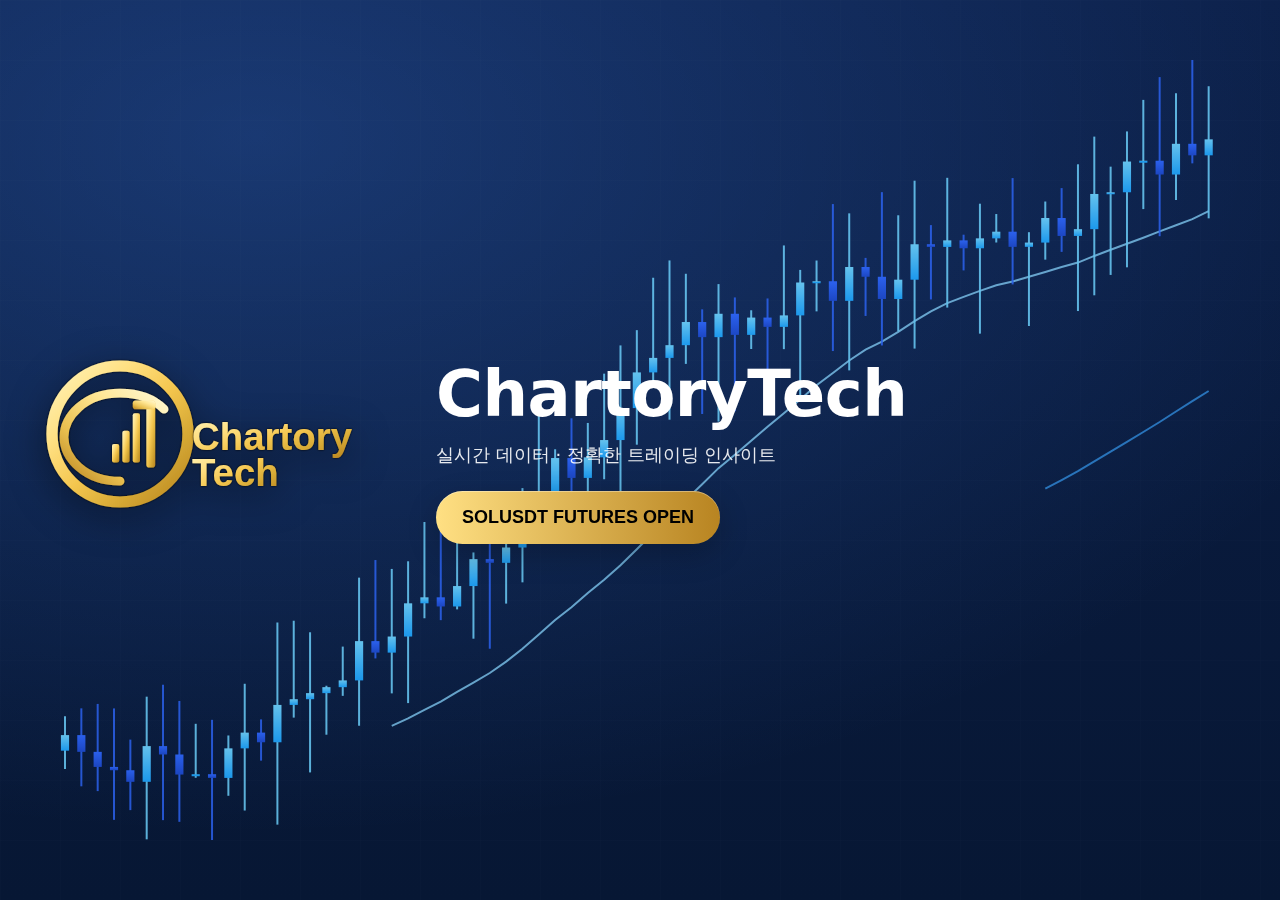
<file: index.html>
<!doctype html>
<html lang="ko">
<head>
  <meta charset="utf-8" />
  <meta name="viewport" content="width=device-width, initial-scale=1" />
  <title>ChartoryTech</title>
  <meta name="description" content="ChartoryTech - 실시간 데이터 기반 트레이딩 차트 플랫폼" />
  <style>
    :root {
      --bg1: #0b1e46; --bg2: #071734; --text: #ffffff;
      --gold1: #ffe083; --gold2: #f4c64f; --gold3: #b88421;
      --ma1: rgba(138,215,255,0.8); --ma2: rgba(58,165,255,0.7);
    }
    *{box-sizing:border-box}
    html,body{height:100%;margin:0}
    body{
      background:
        radial-gradient(1200px 700px at 20% 15%, rgba(70,140,255,.25), transparent),
        linear-gradient(180deg,var(--bg1),var(--bg2));
      color:var(--text);
      font-family:'Pretendard','Noto Sans KR',system-ui,Segoe UI,Roboto,Apple SD Gothic Neo,sans-serif;
      overflow:hidden;
    }
    .grid{
      position:fixed;inset:0;pointer-events:none;opacity:.15;
      background-image:
        linear-gradient(rgba(255,255,255,.08) 1px, transparent 1px),
        linear-gradient(90deg, rgba(255,255,255,.08) 1px, transparent 1px);
      background-size:60px 60px;
    }
    .hero{position:relative;min-height:100vh;display:flex;align-items:center;justify-content:center;padding:40px 16px}
    .wrap{position:relative;z-index:2;max-width:1200px;width:100%;display:flex;gap:36px;align-items:center}
    .brand{display:flex;gap:28px;align-items:center}
    .title{font-size:64px;font-weight:800;letter-spacing:-.5px;margin:0}
    .subtitle{margin-top:12px;font-size:18px;color:rgba(255,255,255,.9)}
    .cta{margin-top:24px}
    .btn{
      appearance:none;border:none;cursor:pointer;border-radius:999px;
      padding:16px 26px;font-weight:800;font-size:18px;color:#000;
      background:linear-gradient(90deg,var(--gold1),var(--gold3));
      box-shadow:0 10px 30px rgba(0,0,0,.22), inset 0 1px 0 rgba(255,255,255,.35);
      transition:transform .2s ease, filter .2s ease;
    }
    .btn:hover{transform:translateY(-1px);filter:brightness(1.06)}
    canvas.bg{position:absolute;inset:0;z-index:1;opacity:.9}
    @media (max-width:900px){
      .wrap{flex-direction:column;text-align:center}
      .title{font-size:42px}
    }
    /* 안전 장치: 어떤 환경에서도 로고에 흰 배경이 깔리지 않게 */
    .logo{background:none !important}
    .logo svg{display:block;filter:drop-shadow(0 8px 18px rgba(0,0,0,.5))}
  </style>
</head>
<body>
  <div class="grid"></div>
  <canvas id="bgChart" class="bg" aria-hidden></canvas>

  <section class="hero">
    <div class="wrap">
      <!-- 인라인 SVG 로고 + 워드마크 (완전 투명 배경) -->
      <div class="logo" aria-label="Chartory Tech Logo">
        <svg xmlns="http://www.w3.org/2000/svg" viewBox="0 0 900 520" width="360" role="img" aria-label="Chartory Tech Gold Logo">
          <defs>
            <linearGradient id="gold" x1="0" y1="0" x2="1" y2="1">
              <stop offset="0%"  stop-color="#FFF4BC"/>
              <stop offset="28%" stop-color="#FFE082"/>
              <stop offset="52%" stop-color="#F4C64F"/>
              <stop offset="76%" stop-color="#D4A733"/>
              <stop offset="100%" stop-color="#B88421"/>
            </linearGradient>
            <linearGradient id="goldRev" x1="1" y1="0" x2="0" y2="1">
              <stop offset="0%"  stop-color="#FFF8D2"/>
              <stop offset="35%" stop-color="#FFE693"/>
              <stop offset="70%" stop-color="#E9BF4F"/>
              <stop offset="100%" stop-color="#B88421"/>
            </linearGradient>
            <filter id="softGlow" x="-30%" y="-30%" width="160%" height="160%">
              <feGaussianBlur in="SourceAlpha" stdDeviation="2" result="b"/>
              <feMerge><feMergeNode in="b"/><feMergeNode in="SourceGraphic"/></feMerge>
            </filter>
          </defs>
          <!-- 심볼 -->
          <g filter="url(#softGlow)" transform="translate(20,40)">
            <circle cx="180" cy="180" r="170" fill="none" stroke="url(#gold)" stroke-width="28" stroke-linecap="round"/>
            <path d="M290 118c-24-24-63-40-110-40c-88 0-140 58-140 110s52 110 140 110"
                  fill="none" stroke="url(#goldRev)" stroke-width="22" stroke-linecap="round"/>
            <rect x="160" y="205" width="18" height="46" rx="5" fill="url(#gold)"/>
            <rect x="186" y="172" width="18" height="79" rx="5" fill="url(#gold)"/>
            <rect x="212" y="128" width="18" height="123" rx="5" fill="url(#gold)"/>
            <rect x="246" y="96" width="22" height="168" rx="7" fill="url(#gold)"/>
            <rect x="212" y="96" width="56" height="22" rx="7" fill="url(#goldRev)"/>
          </g>
          <!-- 워드마크 -->
          <g transform="translate(380,140)" font-family="Segoe UI, Noto Sans, Arial, sans-serif" font-weight="800" fill="url(#gold)" filter="url(#softGlow)">
            <text x="0" y="120" font-size="96">Chartory</text>
            <text x="0" y="210" font-size="96">Tech</text>
          </g>
        </svg>
      </div>

      <div>
        <h1 class="title">ChartoryTech</h1>
        <p class="subtitle">실시간 데이터 · 정확한 트레이딩 인사이트</p>
        <div class="cta">
          <button id="openSOL" class="btn">SOLUSDT FUTURES OPEN</button>
        </div>
      </div>
    </div>
  </section>

  <script>
    // ===== 배경 차트 (우상향 캔들 + MA 라인) =====
    const canvas = document.getElementById('bgChart');
    const ctx = canvas.getContext('2d');

    function resize(){
      const dpr = window.devicePixelRatio || 1;
      canvas.width = innerWidth * dpr;
      canvas.height = innerHeight * dpr;
      ctx.setTransform(dpr,0,0,dpr,0,0);
      draw();
    }
    window.addEventListener('resize', resize);

    function genSeries(n){
      let price = 100; const arr=[];
      for(let i=0;i<n;i++){
        const drift = 0.25;                     // 우상향 기울기
        const noise = (Math.random()-0.5)*1.8;  // 랜덤 노이즈
        const open = price;
        price = Math.max(10, price + drift + noise);
        const close = price;
        const high = Math.max(open,close) + Math.random()*2.5;
        const low  = Math.min(open,close) - Math.random()*2.5;
        arr.push({open,high,low,close});
      }
      return arr;
    }
    function SMA(src, len){
      const out=[]; let sum=0; const q=[];
      for(let i=0;i<src.length;i++){
        q.push(src[i].close); sum+=src[i].close;
        if(q.length>len) sum-=q.shift();
        out.push(q.length===len? sum/len : null);
      }
      return out;
    }

    function draw(){
      const W = canvas.width, H = canvas.height;
      ctx.clearRect(0,0,W,H);
      const PAD = 60, N = Math.floor(W/18);
      const series = genSeries(N);
      const vals = series.flatMap(o=>[o.low,o.high]);
      const min = Math.min(...vals), max = Math.max(...vals);
      const xstep = (W-PAD*2)/N;
      const y = v => H - PAD - ((v-min)/(max-min))*(H-PAD*2);

      // MA20 & MA60
      const ma20 = SMA(series,20), ma60 = SMA(series,60);
      ctx.lineWidth = 2;

      ctx.strokeStyle = getComputedStyle(document.documentElement).getPropertyValue('--ma1');
      ctx.beginPath();
      for(let i=0;i<N;i++){ if(ma20[i]==null) continue;
        const X = PAD + i*xstep + 5, Y = y(ma20[i]);
        (i===20?ctx.moveTo:ctx.lineTo).call(ctx, X, Y);
      } ctx.stroke();

      ctx.strokeStyle = getComputedStyle(document.documentElement).getPropertyValue('--ma2');
      ctx.beginPath();
      for(let i=0;i<N;i++){ if(ma60[i]==null) continue;
        const X = PAD + i*xstep + 5, Y = y(ma60[i]);
        (i===60?ctx.moveTo:ctx.lineTo).call(ctx, X, Y);
      } ctx.stroke();

      // Candles
      for(let i=0;i<N;i++){
        const d = series[i];
        const cx = PAD + i*xstep + 5;
        const w = Math.max(4, xstep*0.5);
        const openY = y(d.open), closeY = y(d.close), highY = y(d.high), lowY = y(d.low);
        const up = d.close >= d.open;

        // Wick
        ctx.strokeStyle = up ? 'rgba(111,212,255,0.9)' : 'rgba(47,104,255,0.85)';
        ctx.lineWidth = 2; ctx.beginPath(); ctx.moveTo(cx,highY); ctx.lineTo(cx,lowY); ctx.stroke();

        // Body
        const grad = ctx.createLinearGradient(0, Math.min(openY,closeY), 0, Math.max(openY,closeY));
        grad.addColorStop(0, up ? '#6fd4ff' : '#2f68ff');
        grad.addColorStop(1, up ? '#1ea6ff' : '#1e4bd1');
        ctx.fillStyle = grad;
        const top = Math.min(openY,closeY), h = Math.max(2, Math.abs(closeY-openY));
        ctx.fillRect(cx - w/2, top, w, h);
      }
    }

    resize();

    // CTA 버튼 → 차트 페이지 이동 (원하면 링크만 교체)
    document.getElementById('openSOL').addEventListener('click', () => {
      // 예: 내부 페이지
      // location.href = 'solana-chart.html?market=futures&symbol=SOLUSDT&interval=1m';
      // 예: 외부 TradingView 심볼로 연결하고 싶다면 아래처럼:
      // location.href = 'https://www.tradingview.com/chart/?symbol=BINANCE:SOLUSDT.P';
      location.href = 'solana-chart.html?market=futures&symbol=SOLUSDT&interval=1m';
    });
  </script>
</body>
</html>
</file>
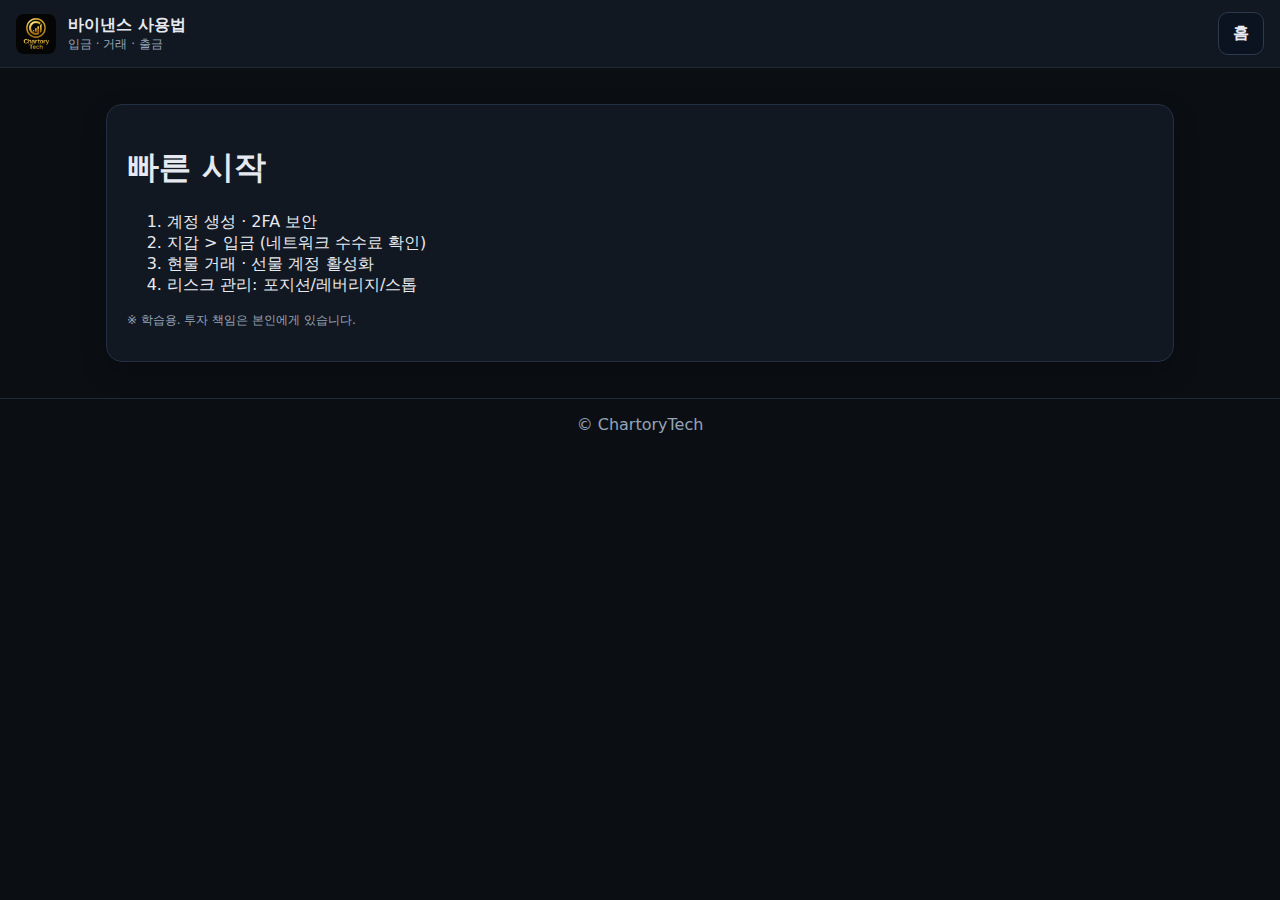
<file: pages/binance-basics.html>
<!DOCTYPE html><html lang="ko"><head><meta charset="utf-8"><meta name="viewport" content="width=device-width, initial-scale=1">
<title>바이낸스 사용법 · ChartoryTech</title><link rel="stylesheet" href="../styles/main.css"></head>
<body><header class="header"><img src="../assets/logo.jpg"><div class="brand">바이낸스 사용법 <small>입금 · 거래 · 출금</small></div><span class="right"></span><a class="btn" href="../index.html">홈</a></header>
<main class="wrap"><div class="card"><h1>빠른 시작</h1><ol><li>계정 생성 · 2FA 보안</li><li>지갑 > 입금 (네트워크 수수료 확인)</li><li>현물 거래 · 선물 계정 활성화</li><li>리스크 관리: 포지션/레버리지/스톱</li></ol><p class="small">※ 학습용. 투자 책임은 본인에게 있습니다.</p></div></main>
<footer>© ChartoryTech</footer></body></html>
</file>
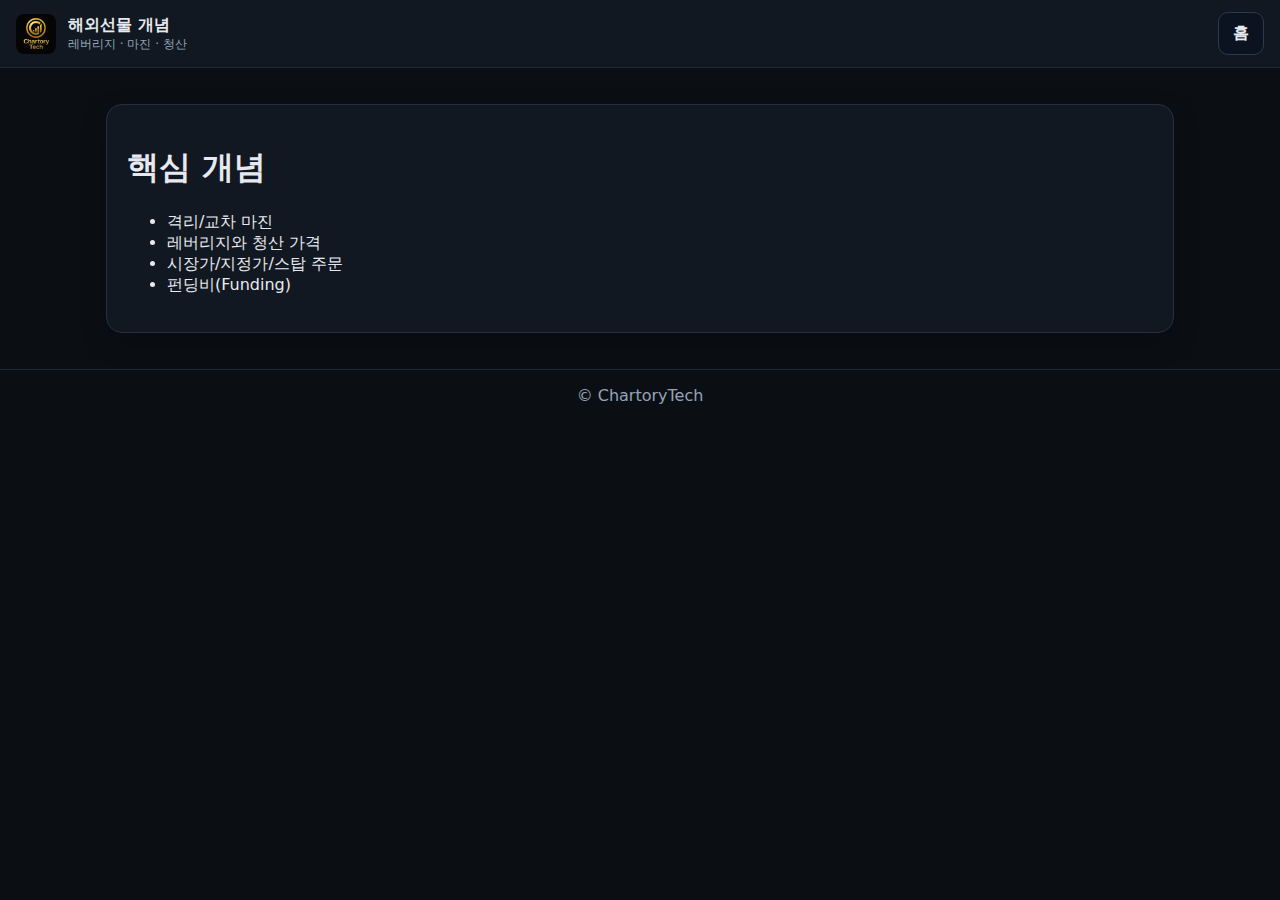
<file: pages/futures-basics.html>
<!DOCTYPE html><html lang="ko"><head><meta charset="utf-8"><meta name="viewport" content="width=device-width, initial-scale=1">
<title>해외선물 개념 · ChartoryTech</title><link rel="stylesheet" href="../styles/main.css"></head>
<body><header class="header"><img src="../assets/logo.jpg"><div class="brand">해외선물 개념 <small>레버리지 · 마진 · 청산</small></div><span class="right"></span><a class="btn" href="../index.html">홈</a></header>
<main class="wrap"><div class="card"><h1>핵심 개념</h1><ul><li>격리/교차 마진</li><li>레버리지와 청산 가격</li><li>시장가/지정가/스탑 주문</li><li>펀딩비(Funding)</li></ul></div></main>
<footer>© ChartoryTech</footer></body></html>
</file>
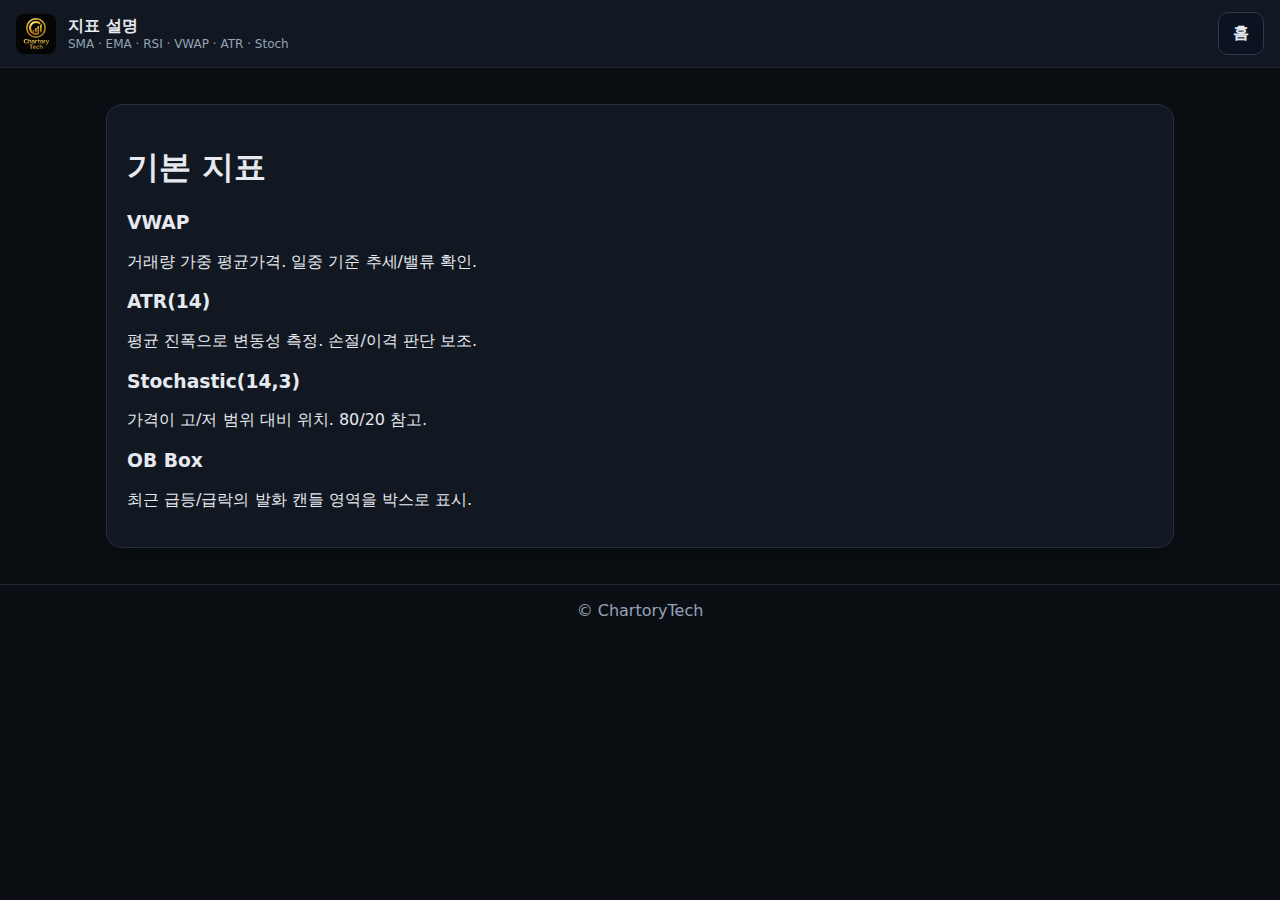
<file: pages/indicators.html>
<!DOCTYPE html><html lang="ko"><head><meta charset="utf-8"><meta name="viewport" content="width=device-width, initial-scale=1">
<title>지표 설명 · ChartoryTech</title><link rel="stylesheet" href="../styles/main.css"></head>
<body><header class="header"><img src="../assets/logo.jpg"><div class="brand">지표 설명 <small>SMA · EMA · RSI · VWAP · ATR · Stoch</small></div><span class="right"></span><a class="btn" href="../index.html">홈</a></header>
<main class="wrap"><div class="card"><h1>기본 지표</h1>
<h3>VWAP</h3><p>거래량 가중 평균가격. 일중 기준 추세/밸류 확인.</p>
<h3>ATR(14)</h3><p>평균 진폭으로 변동성 측정. 손절/이격 판단 보조.</p>
<h3>Stochastic(14,3)</h3><p>가격이 고/저 범위 대비 위치. 80/20 참고.</p>
<h3>OB Box</h3><p>최근 급등/급락의 발화 캔들 영역을 박스로 표시.</p>
</div></main><footer>© ChartoryTech</footer></body></html>
</file>
<file: styles/main.css>
:root{
  --bg:#0b0f14; --panel:#121821; --text:#e6e9ef; --muted:#94a3b8;
  --accent:#d4af37; --buy:#10b981; --sell:#ef4444; --grid:#1f2937;
}
*{box-sizing:border-box}
html,body{height:100%}
body{margin:0;font-family:ui-sans-serif,system-ui,-apple-system,Segoe UI,Roboto,"Noto Sans KR",sans-serif;background:var(--bg);color:var(--text)}
.header{display:flex;align-items:center;gap:12px;padding:12px 16px;border-bottom:1px solid var(--grid);background:var(--panel)}
.header img{height:40px;width:40px;border-radius:8px;object-fit:cover}
.brand{font-weight:700}
.brand small{display:block;color:var(--muted);font-weight:400;font-size:12px}
.wrap{max-width:1100px;margin:36px auto;padding:0 16px}
.card{background:var(--panel);border:1px solid #233043;border-radius:16px;padding:20px;box-shadow:0 10px 24px rgba(0,0,0,.25)}
.grid{display:grid;grid-template-columns:repeat(auto-fill,minmax(240px,1fr));gap:12px}
.badge{border:1px solid #2b3a4d;border-radius:999px;padding:2px 8px;color:var(--muted);font-size:12px}
.btn{background:#0b1220;color:var(--text);border:1px solid #2b3a4d;border-radius:10px;padding:10px 14px;text-decoration:none;font-weight:600}
.btn.primary{background:var(--accent);color:#161616;border-color:#b8922b}
.btn:hover{filter:brightness(1.06)}
.buttons{display:flex;flex-wrap:wrap;gap:10px}
.controls{display:flex;flex-wrap:wrap;gap:8px;align-items:center;margin-bottom:12px}
.controls input,.controls select,.controls button{background:#0b1220;color:var(--text);border:1px solid #2b3a4d;border-radius:10px;padding:8px 10px}
.controls button{cursor:pointer}
.small{font-size:12px;color:var(--muted)}
.chart-wrap{height:70vh;min-height:440px;position:relative}
#chart{position:absolute;inset:0}
#overlay{position:absolute;inset:0;pointer-events:auto}
.toolbar{display:flex;gap:8px;margin:8px 0}
.tool{background:#0b1220;border:1px solid #2b3a4d;border-radius:8px;padding:6px 10px;cursor:pointer}
.tool.active{outline:2px solid var(--accent)}
footer{padding:16px;text-align:center;color:var(--muted);border-top:1px solid var(--grid);margin-top:36px}
.status{margin-left:auto}
.right{margin-left:auto}
</file>
